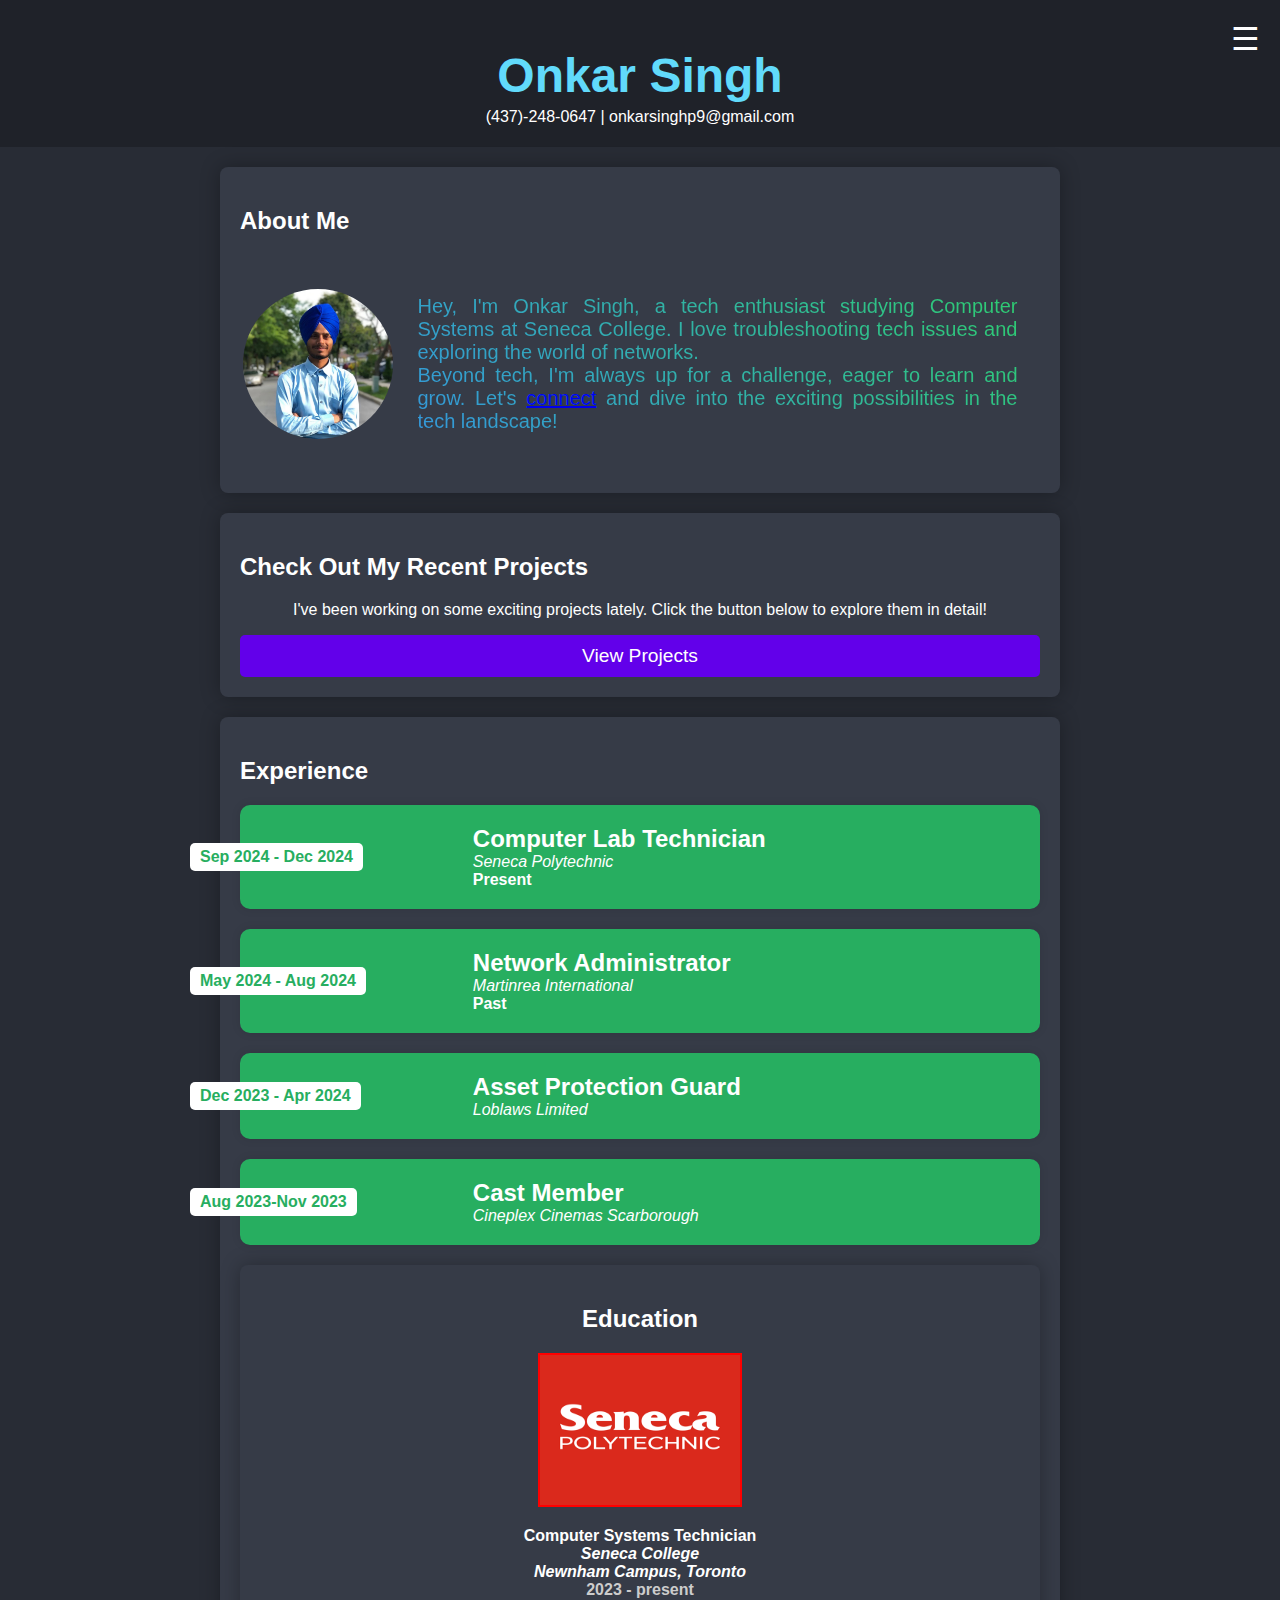
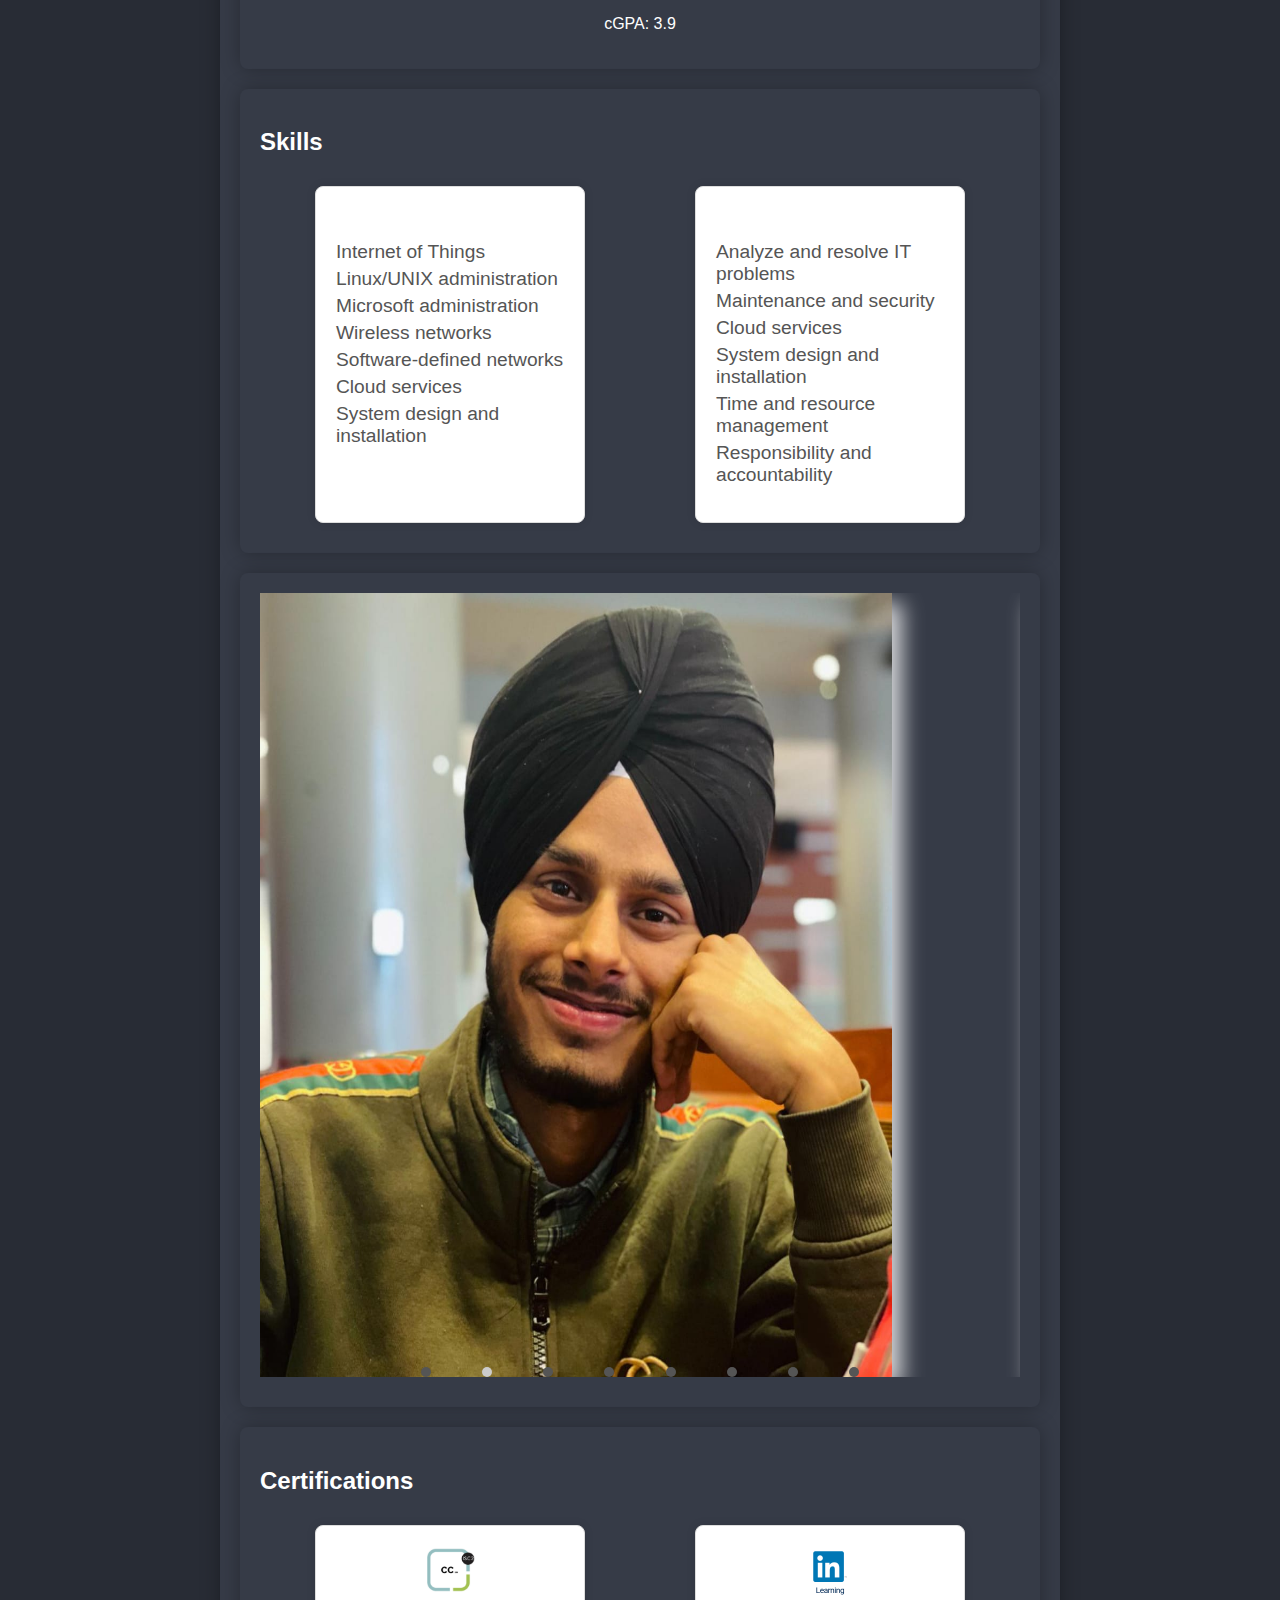
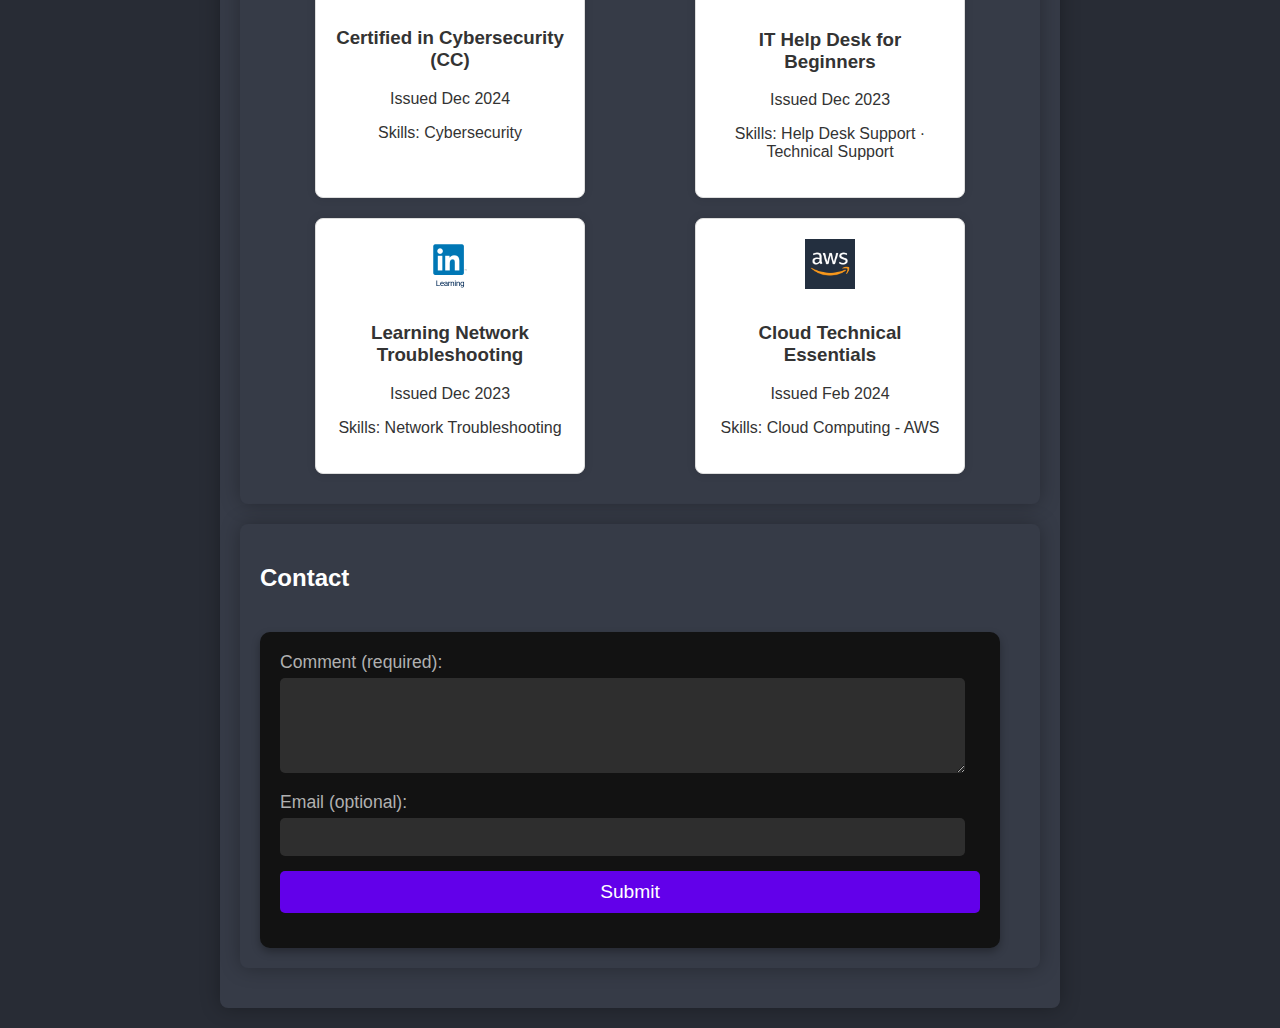
<file: index.html>
<!DOCTYPE html>
<!-- saved from url=(0049)https://onkarsinghp9.github.io/portfolio-website/ -->
<html lang="en"><head><meta http-equiv="Content-Type" content="text/html; charset=UTF-8">
    
    <meta name="viewport" content="width=device-width, initial-scale=1.0">
    <link rel="icon" href="favicon.ico" type="image/x-icon">
    <link rel="shortcut icon" href="favicon.ico" type="image/x-icon">
    <link rel="stylesheet" href="styles1.css">
    <title>Onkar Singh- Portfolio</title>
</head>
<body>
 <!--   <div class="loader-wrapper">
        <div class="loader"></div>
    </div>    -->
    <header>
        <!-- ... Your existing code ... -->
   <h1 class="name">Onkar Singh</h1>
   <div class="phone">(437)-248-0647 | onkarsinghp9@gmail.com</div>
   <!-- Add any additional header content as needed -->

<!-- ... Your existing code ... -->

 <div class="menu-btn" onclick="toggleMenu()">☰</div>
   </header>

   <nav class="menu">
       <ul>
           <li><a href="https://onkarsinghp9.github.io/portfolio-website/#" onclick="location.reload();" "="">Home</a></li>
           <li><a href="https://onkarsinghp9.github.io/portfolio-website/Resume.pdf" onclick="hideMenu()">Resume</a></li>
           <li><a href="https://onkarsinghp9.github.io/portfolio-website/#about" onclick="hideMenu()">About</a></li>
           <li><a href="https://onkarsinghp9.github.io/portfolio-website/#certifications" onclick="hideMenu()">Certifications</a></li>
           <li><a href="https://onkarsinghp9.github.io/portfolio-website/#skills" onclick="hideMenu()">Skills</a></li>
           <li><a href="https://onkarsinghp9.github.io/portfolio-website/#contact" onclick="hideMenu()">Contact</a></li>
           <li><a href="https://onkarsinghp9.github.io/portfolio-website/oldWebsite.html" onclick="hideMenu()" target="_blank">Just another website</a></li>
       </ul>
    <div class="theme-button" id="theme-button">Change Theme</div>
   </nav>
  <!-- ... Your existing code ... -->

   <!-- ... Your existing code ... -->
<section id="about" class="section">
   <h2>About Me</h2>
   <div class="profile-container">
      <div class="profile-image" id="profile-image" style="transform: scale(1.2); transition: transform 1s ease-in-out 0s; background-image: url(&quot;profile-image.jpg&quot;);"></div>
      <div class="profile-text">
         <p id="about-text">
           Hey, I'm Onkar Singh, a tech enthusiast studying Computer Systems at Seneca College. 
I love troubleshooting tech issues and exploring the world of networks. 
<br>Beyond tech, I'm always up for a challenge, eager to learn and grow.
 Let's <a href="https://www.linkedin.com/in/onkarsinghp9" target="_blank">connect</a> and
 dive into the exciting possibilities in the tech landscape!
   </p>

         <p></p>
      </div>
   </div>
</section>
<!-- ... Your existing code ... -->

<section>
   <h2>Check Out My Recent Projects</h2>
  <center> <p>I've been working on some exciting projects lately. Click the button below to explore them in detail!</p></center>
   <a href="https://onkar-singh.com/projects" target="_blank">
       <button class="projects-button">View Projects</button>
   </a>
</section>
<!-- New Timeline-based Experience section -->
<section id="experience-timeline">
    <h2>Experience</h2>
    <!-- Example for a single timeline-based experience entry -->
    <div class="experience-entry">
        <div class="time">Sep 2024 - Dec 2024</div>
        <div class="position">Computer Lab Technician</div>
        <div class="company">Seneca Polytechnic</div>
        <div class="year">Present</div>
    </div>
    
    <div class="experience-entry">
        <div class="time">May 2024 - Aug 2024</div>
        <div class="position">Network Administrator</div>
        <div class="company">Martinrea International</div>
        <div class="year">Past</div>
    </div>
    
    <div class="experience-entry">
        <div class="time">Dec 2023 - Apr 2024</div>
        <div class="position">Asset Protection Guard</div>
        <div class="company">Loblaws Limited</div>
        <div class="year"></div>
    </div>

    <div class="experience-entry">
        <div class="time">Aug 2023-Nov 2023</div>
        <div class="position">Cast Member</div>
        <div class="company">Cineplex Cinemas Scarborough</div>
        <div class="year"></div>
    </div>

 <section>
 <div style="text-align: center;">
    <h2>Education</h2>

    <div class="education-entry">
      <img src="seneca.png" alt="Seneca College" width="200" height="150" style="border: 2px solid red;">
      <p style="font-weight: bold;">Computer Systems Technician<br>
      <span style="font-style: italic;">Seneca College</span><br>
      <span style="font-style: italic;">Newnham Campus, Toronto</span><br>
      <span style="color: #ccc;">2023 - present</span>
      </p>
      <p>cGPA: 3.9</p>
    </div>

</div>
  
  </section>
    

<!-- ... Your existing code ... -->
<section id="skills" class="section skills-section">
   <h2>Skills</h2>
   <div class="skills-container">
      <div class="skill" data-text="Technical Skills">
         <h3></h3>
         <ul>
            <li>Internet of Things</li>
            <li>Linux/UNIX administration</li>
            <li>Microsoft administration</li>
            <li>Wireless networks</li>
            <li>Software-defined networks</li>
            <li>Cloud services</li>
            <li>System design and installation</li>
         </ul>
      </div>
      <div class="skill" data-text="Problem-solving skills">
         <h3></h3>
         <ul>
            <li>Analyze and resolve IT problems</li>
            <li>Maintenance and security</li>
            <li>Cloud services</li>
            <li>System design and installation</li>
            <li>Time and resource management</li>
            <li>Responsibility and accountability</li>
         </ul>
      </div>
      <!-- Add more skill categories as needed -->
     
   </div>
</section>

    
    
<section id="dynamic-content" class="dynamic-content">
   <div class="carousel-container">
      <div class="carousel" id="image-carousel" style="transition: transform 1s ease-in-out 0s; transform: translateX(-100%);">
         <img src="image1.jpg" alt="Image 1">
         <img src="image2.jpg" alt="Image 2">
         <img src="image3.jpg" alt="Image 3">
         <img src="image4.jpg" alt="Image 4">
      </div>
   </div>

   <div class="carousel-dots" id="carousel-dots"><div class="dot"></div><div class="dot active-dot"></div><div class="dot"></div><div class="dot"></div></div>
</section>


 



   
<section id="certifications" class="section certifications-section">
   <h2>Certifications</h2>


   <div class="certifications-container">
      <div class="certification" onclick="window.open(&#39;https://www.credly.com/badges/5dff6a95-ab41-44dc-95c7-4e1e3a0ddc8d/linked_in_profile&#39;, &#39;_blank&#39;);">
         <img src="cc_logo.png" alt="CC logo">
         <h3>Certified in Cybersecurity (CC)</h3>
         <p>Issued Dec 2024</p>
         <p>Skills: Cybersecurity<br> </p>
      </div>


      <div class="certification" onclick="window.open(&#39;https://www.linkedin.com/in/onkarsinghp9&#39;, &#39;_blank&#39;);">
         <img src="linkedin-logo.png" alt="LinkedIn Logo">
         <h3>IT Help Desk for Beginners</h3>
         <p>Issued Dec 2023</p>
         <p>Skills: Help Desk Support · Technical Support</p>
      </div>
      <div class="certification" onclick="window.open(&#39;https://www.linkedin.com/in/onkarsinghp9&#39;, &#39;_blank&#39;);">
         <img src="linkedin-logo.png" alt="LinkedIn Logo">
         <h3>Learning Network Troubleshooting</h3>
         <p>Issued Dec 2023</p>
         <p>Skills: Network Troubleshooting</p>
      </div>
      <div class="certification" onclick="window.open(&#39;AWS_cert.pdf&#39;, &#39;_blank&#39;);">
         <img src="AWS_logo.jpg" alt="LinkedIn Logo">
         <h3>Cloud Technical Essentials</h3>
         <p>Issued Feb 2024</p>
         <p>Skills: Cloud Computing - AWS<br> </p>
      </div>
      <!-- Add more certifications as needed -->
   </div>
</section>
<!-- ... Your existing code ... -->



<!-- ... Your existing code ... -->



<section>
   <h2>Contact</h2>




<div class="contact-container">
<div class="form-container">
    <form id="feedback-form" method="post" action="https://script.google.com/macros/s/AKfycbyjCvHEPbJV69ACusfwmjzp-DXpVsIb9R_VhYlGpr12S1kBwsGbLJOTKuoEvNrhw8MNQA/exec">
        <div class="form-group">
            <label for="comment">Comment (required):</label>
            <textarea id="comment" name="comment" rows="5" required></textarea>
        </div>
        <div class="form-group">
            <label for="email">Email (optional):</label>
            <input type="email" id="email" name="email">
        </div>
        <div class="form-group">
            <button type="submit">Submit</button>
        </div>
    </form>
</div>


    
<div class="linkedin-container">
<div class="badge-base LI-profile-badge" data-locale="en_US" data-size="medium" data-theme="dark" data-type="VERTICAL" data-vanity="onkarsinghp9" data-version="v1"></div>
              
</div></div>

</section>

<script src="script.js"></script>


</body></html>
</file>
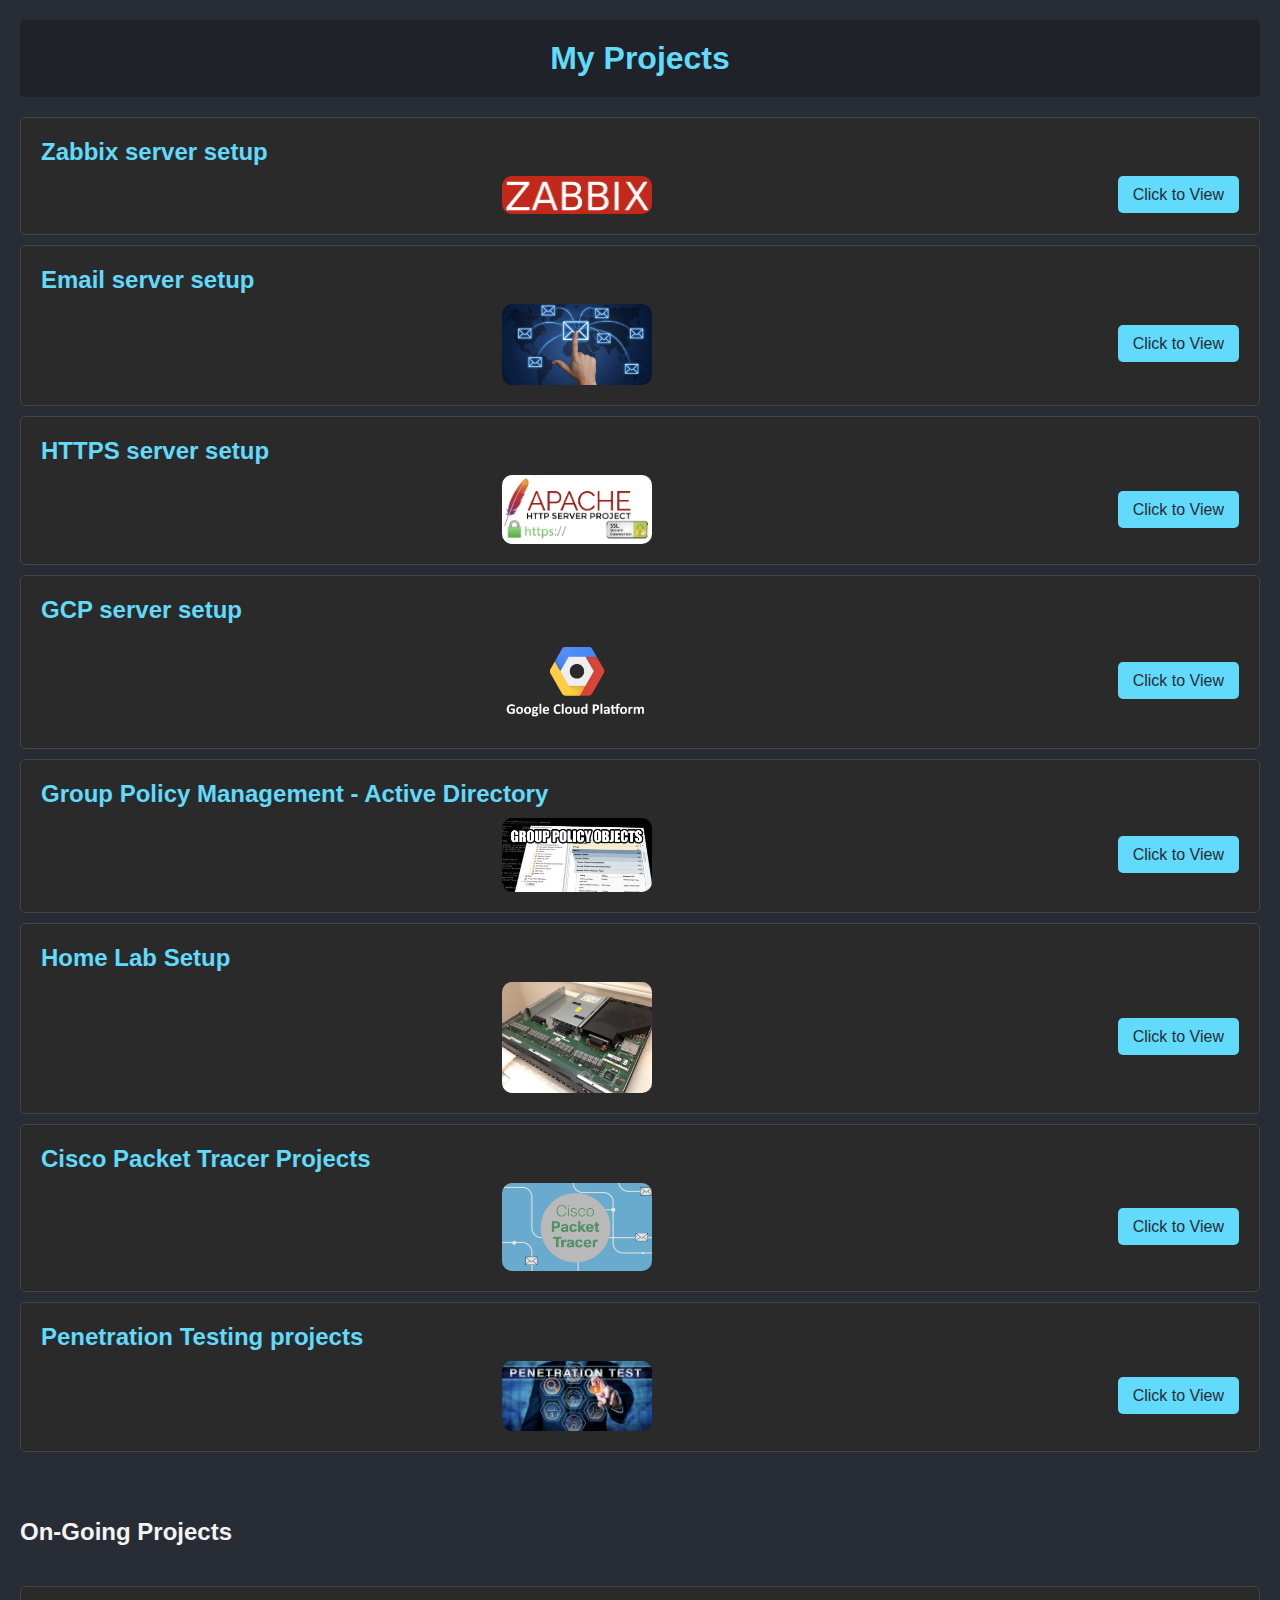
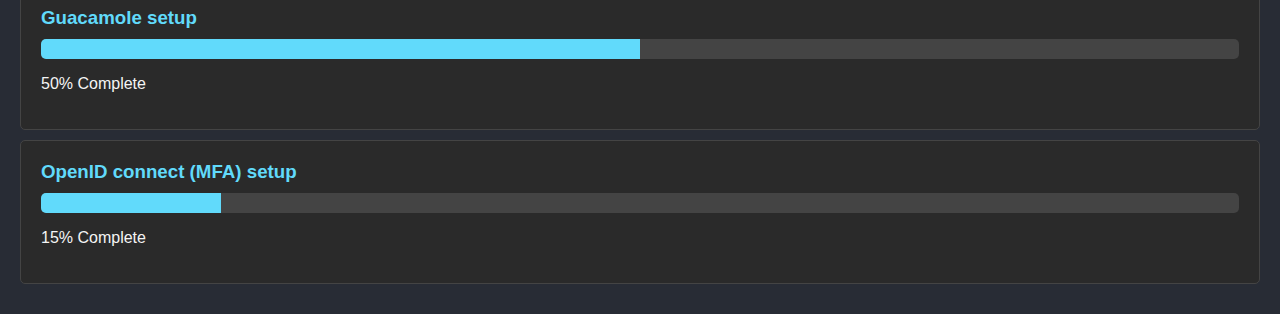
<file: projects/index.html>
<!DOCTYPE html>
<html lang="en">
<head>
    <meta charset="UTF-8">
    <meta name="viewport" content="width=device-width, initial-scale=1.0">
    <title>My Portfolio</title>
    <link rel="stylesheet" href="styles.css">
</head>
<body>
    <header>
        <h1>My Projects</h1>
    </header>





    <div class="project">
        <a href="documentation/zabbix_documentation.pdf" class="project-link">
            <h2>Zabbix server setup</h2>
            <div class="project-content">
                <div class="image-container">
                    <img src="project_images/zabbix_banner.png" alt="Zabbix Project" class="project-image">
                </div>
                <div class="button-container">
                    <span class="view-button">Click to View</span>
                </div>
            </div>
        </a>
    </div>
    <div class="project">
        <a href="documentation/email_documentation.pdf" class="project-link">
            <h2>Email server setup</h2>
            <div class="project-content">
                <div class="image-container">
                    <img src="project_images/email_banner.png" alt="Project 1" class="project-image">
                </div>
                <div class="button-container">
                    <span class="view-button">Click to View</span>
                </div>
            </div>
        </a>
    </div>

    <div class="project">
        <a href="documentation/https_documentation.pdf" class="project-link">
            <h2>HTTPS server setup</h2>
            <div class="project-content">
                <div class="image-container">
                    <img src="project_images/https_banner.png" alt="Project 2" class="project-image">
                </div>
                <div class="button-container">
                    <span class="view-button">Click to View</span>
                </div>
            </div>
        </a>
    </div>

    <div class="project">
        <a href="documentation/gcp_documentation.pdf" class="project-link">
            <h2>GCP server setup</h2>
            <div class="project-content">
                <div class="image-container">
                    <img src="project_images/gcp_banner.png" alt="Project 3" class="project-image">
                </div>
                <div class="button-container">
                    <span class="view-button">Click to View</span>
                </div>
            </div>
        </a>
    </div>

    <div class="project">
        <a href="documentation/gpo_documentation.pdf" class="project-link">
            <h2>Group Policy Management - Active Directory</h2>
            <div class="project-content">
                <div class="image-container">
                    <img src="project_images/gpo_banner.png" alt="gpo.png" class="project-image">
                </div>
                <div class="button-container">
                    <span class="view-button">Click to View</span>
                </div>
            </div>
        </a>
    </div>

    <div class="project">
        <a href="documentation/homelab_documentation.pdf" class="project-link">
            <h2>Home Lab Setup</h2>
            <div class="project-content">
                <div class="image-container">
                    <img src="project_images/homelab_banner.png" alt="Project 4" class="project-image">
                </div>
                <div class="button-container">
                    <span class="view-button">Click to View</span>
                </div>
            </div>
        </a>
    </div>

    <div class="project">
        <a href="documentation/cisco_documentation.pdf" class="project-link">
            <h2>Cisco Packet Tracer Projects</h2>
            <div class="project-content">
                <div class="image-container">
                    <img src="project_images/cisco_banner.png" alt="Project 5" class="project-image">
                </div>
                <div class="button-container">
                    <span class="view-button">Click to View</span>
                </div>
            </div>
        </a>
    </div>

    <div class="project">
        <a href="documentation/PenetrationTesting_documentation.pdf" class="project-link">
            <h2>Penetration Testing projects</h2>
            <div class="project-content">
                <div class="image-container">
                    <img src="project_images/penetrationTesting_banner.png" alt="Project 3" class="project-image">
                </div>
                <div class="button-container">
                    <span class="view-button">Click to View</span>
                </div>
            </div>
        </a>
    </div>
<br><br>
    <h2>On-Going Projects</h2>
    <div class="current-projects">
        

        <div class="project-progress">
            <h3>Guacamole setup</h3>
            <div class="progress-container">
                <div class="progress-bar" style="width: 50%;"></div>
            </div>
            <p>50% Complete</p>
        </div>

        <div class="project-progress">
            <h3>OpenID connect (MFA) setup</h3>
            <div class="progress-container">
                <div class="progress-bar" style="width: 15%;"></div>
            </div>
            <p>15% Complete</p>
</file>
<file: styles1.css>
body {
   font-family: 'Arial', sans-serif;
   margin: 0;
   padding: 0;
   background-color: #282c35; /* Dark background color */
   color: #fff; /* Text color */
}

#background {
   position: fixed; /* Fixed position to cover the whole viewport */
   top: 0;
   left: 0;
   width: 100%;
   height: 100%;
   opacity: 0;
   transition: opacity 2s ease-in-out; /* Fade-in effect */
   background-size: cover;
   background-repeat: no-repeat;
   background-position: center;
   z-index: -1; /* Ensures the background is behind other content */
}

.loader-wrapper {
    position: fixed;
    top: 0;
    left: 0;
    width: 100%;
    height: 100%;
    background: rgba(255, 255, 255, 0.8);
    display: flex;
    justify-content: center;
    align-items: center;
    z-index: 9999;
}

.loader {
    border: 8px solid #f3f3f3;
    border-top: 8px solid #3498db;
    border-radius: 50%;
    width: 50px;
    height: 50px;
    animation: spin 1s linear infinite;
}

@keyframes spin {
    0% { transform: rotate(0deg); }
    100% { transform: rotate(360deg); }
}
.loader-wrapper {
    position: fixed;
    top: 0;
    left: 0;
    width: 100%;
    height: 100%;
    background: rgba(255, 255, 255, 0.8);
    display: flex;
    justify-content: center;
    align-items: center;
    z-index: 9999;
}

.loader {
    border: 8px solid #f3f3f3;
    border-top: 8px solid #3498db;
    border-radius: 50%;
    width: 50px;
    height: 50px;
    animation: spin 1s linear infinite;
}

@keyframes spin {
    0% { transform: rotate(0deg); }
    100% { transform: rotate(360deg); }
}


header {
   background-color: #1f2229; /* Slightly darker header color */
   text-align: center;
   padding: 1em 0;
   margin-bottom: 0px;
}

.name {
   margin-bottom: 5px;
}

.phone {
   margin-bottom: 5px;
}

h1 {
   display: inline-block;
   font-size: 3em;
   color: #61dafb; /* Bright blue color for the first letter */
}

.small-letters {
   font-size: 0.8em;
   color: #61dafb; /* Same color as the first letter */
}

section {
   max-width: 800px;
   margin: 20px auto;
   padding: 20px;
   background-color: #363b47; /* Slightly darker content background color */
   border-radius: 8px;
   box-shadow: 0 0 20px rgba(0, 0, 0, 0.3);
}
/* Add these styles at the end of your existing styles */



.menu-btn {
   font-size: 2em;
   cursor: pointer;
   position: absolute;
   top: 20px;
   right: 20px;
   z-index: 2; /* Ensure the menu button is above the menu */
   transition: color 1s ease-in-out;
}



.menu {
   display: none;
   position: fixed;
   top: 0;
   right: 0;
   width: 60%;
   max-width: 300px;
   background-color: #1f2229;
   padding: 20px;
   box-shadow: 0 0 20px rgba(0, 0, 0, 0.5);
   z-index: 1;
   transition: transform 1s ease-in-out; 
}



.menu ul {
   list-style: none;
   padding: 0;
}

.menu li {
   margin-bottom: 10px;
   font-size: 1.5em;
}

.menu a {
   color: #61dafb;
   text-decoration: none;
}

/* ... Your existing styles ... */
/* ... Your existing styles ... */

.theme-button {
   cursor: pointer;
   padding: 10px;
   margin-top: 20px;
   background-color: #3498db; /* Default theme color */
   color: #fff;
   border: none;
   border-radius: 5px;
   transition: background-color 0.5s ease-in-out; /* Added transition property */
}



/* ... Your existing styles ... */

/* ... Your existing styles ... */

.dynamic-content {
   max-width: 800px;
   margin: 20px auto;
   padding: 20px;
   background-color: #363b47;
   border-radius: 8px;
   box-shadow: 0 0 20px rgba(0, 0, 0, 0.3);
   overflow: hidden;
}

/* ... Your existing styles ... */

/* ... Your existing styles ... */

.carousel-container {
   position: relative;
   overflow: hidden;
}

.carousel-dots {
   position: relative;
   bottom: 10px;
   left: 50%;
   transform: translateX(-50%);
   display: flex;
   justify-content: center;
   align-items: center;
}

.dot {
   width: 10px;
   height: 10px;
   border-radius: 50%;
   background-color: #555;
   margin: 0 2vw;
   cursor: pointer;
}

.active-dot {
   background-color: #ccc;
}

/* ... Your existing styles ... */


.carousel {
   display: flex;
   gap: 10vw; /* Set the gap to 3vw */
   transition: transform 1s ease-in-out;
}

.carousel img {
   
   width: calc(100% - 10vw); /* Adjust the width and gap */
   box-shadow: 10px 10px 20px rgba(255, 255, 255, 0.8);
}
/* ... Your existing styles ... */


/* ... Your existing styles ... */

ul {
   list-style: none;
   padding: 0;
}

li {
   margin-bottom: 10px;
   font-size: 1.2em; /* Larger font size for list items */
}

/* Add more styles as needed */



/* ... Your existing styles ... */

.section .profile-container {
   display: flex;
   align-items: center;
   justify-content: space-around;
   margin-top: 20px;
}

/* ... Your existing styles ... */
/* Add this to your existing CSS styles */

.section #about-me {
   background: linear-gradient(45deg, #3498db, #2ecc71);
   -webkit-background-clip: text;
   color: transparent;
   font-size: 20px;
}

/* Adjust the gradient colors and angle as per your preference */

/* ... Your existing styles ... */

.section .profile-image {
   width: 150px;
   height: 150px;
   background-color: #3498db;
   border-radius: 50%;
   background-size: cover;
   background-position: center;
   overflow: hidden;

   /* Add any additional styling for the profile image */
}

#about-text {
   background: linear-gradient(45deg, #3498db, #2ecc71);
   -webkit-background-clip: text;
   color: transparent;
   font-size: 20px;
}

/* ... Your existing styles ... */


.section .profile-text {
   max-width: 600px;
   text-align: justify;
   padding: 20px;
}

/* ... Your existing styles ... */

.section #certifications {
   background-color: #f9f9f9;
   padding: 40px 0;
}

.section.certifications-section.active #certifications {
   opacity: 1;
}

.section .certifications-container {
   display: flex;
   justify-content: space-around;
   flex-wrap: wrap;
}

/* ... Your existing styles ... */

.section .certification {
   width: 30%;
   padding: 20px;
   margin: 10px;
   border: 1px solid #ddd;
   border-radius: 8px;
   background-color: #fff;
   box-shadow: 0 0 10px rgba(0, 0, 0, 0.1);
   text-align: center;
   color: #333; /* Adjust text color to make it visible */
}

.section .certification:hover {
    box-shadow: 0 0 15px rgba(255, 255, 255, 0.5);
}


.section .certification img {
   width: 50px; /* Adjust the size of the logo */
   margin-bottom: 10px;
}



.section #skills {
   background-color: #f9f9f9;
   padding: 40px 0;
   opacity: 0;
   transition: opacity 0.6s ease-in-out;
}

.section.skills-section.active #skills {
   opacity: 1;
}

.section .skills-container .skill h3 {
   font-size: 18px;
   margin-bottom: 10px;
   color: #3498db;
   white-space: nowrap; /* Prevent line breaks */
   overflow: hidden; /* Hide overflowing content */
   border-right: 2px solid #3498db; /* Create a blinking cursor effect */
   animation: typing 1s steps(20, end) forwards;
}

.section .skills-container {
   display: flex;
   justify-content: space-around;
   flex-wrap: wrap;
}

.section .skill {
   width: 30%;
   padding: 20px;
   margin: 10px;
   border: 1px solid #ddd;
   border-radius: 8px;
   background-color: #fff;
   box-shadow: 0 0 10px rgba(0, 0, 0, 0.1);
   transform-origin: center;
   transition: transform 0.3s ease-in-out;
   animation: fadeInUp 1s ease-out;
}

.section .skill:hover {
   transform: scale(1.05);
}

.section .skill h3 {
   font-size: 18px;
   margin-bottom: 10px;
   color: #3498db;
}

.section .skill ul {
   list-style: none;
   padding: 0;
}

.section .skill li {
   margin-bottom: 5px;
   color: #555;
}

/* Animation Keyframes */
@keyframes fadeInUp {
   from {
      opacity: 0;
      transform: translateY(20px);
   }
   to {
      opacity: 1;
      transform: translateY(0);
   }
}

/* New styles for a timeline-based experience section */


.experience-entry {
    position: relative;
    margin-bottom: 20px;
    padding: 20px;
    background-color: #27ae60;
    color: #fff;
    border-radius: 10px;
    box-shadow: 0 0 10px rgba(0, 0, 0, 0.1);
}

.time {
    position: absolute;
    top: 50%;
    left: -50px;
    transform: translateY(-50%);
    background-color: #fff;
    color: #27ae60;
    padding: 5px 10px;
    border-radius: 5px;
    font-weight: bold;
}

.position {
    font-size: 1.5em;
    font-weight: bold;
    position: relative; /* Set to relative */
    left: 28%; /* Adjust the value as needed */
}

.company {
    font-style: italic;
    position: relative; /* Set to relative */
    left: 28%; /* Adjust the value as needed */
}

.year {
    font-weight: bold;
    position: relative; /* Set to relative */
    left: 28%; /* Adjust the value as needed */
}

/*comment section*/
.contact-container {
    display: flex;
    justify-content: flex-start;
    align-items: flex-start;
    gap: 20px;
    margin-top: 20px;
}

.form-container {
        background-color: #121212;
        padding: 20px;
        border-radius: 10px;
        box-shadow: 0 4px 8px rgba(0, 0, 0, 0.3);
        color: #e0e0e0;
        flex: 1 1 300px;
        margin-top: 20px;
    }

.linkedin-container {
    flex-shrink: 0;  /* Prevent shrinking, but allow form to take space */
    max-width: 150px; /* Control width of LinkedIn badge container */
}

/* Handling layout if LinkedIn badge is missing */
.linkedin-container:empty {
    display: none;  /* If LinkedIn badge doesn't load, hide the container */
}

    .form-group {
        margin-bottom: 15px;
    }

    label {
        display: block;
        font-size: 1.1em;
        margin-bottom: 5px;
        color: #b0b0b0;
    }

    textarea, input {
        width: 95%;
        padding: 10px;
        border: none;
        border-radius: 5px;
        background-color: #2e2e2e;
        color: #e0e0e0;
        font-size: 1em;
    }

    textarea:focus, input:focus {
        outline: none;
        border: 2px solid #6200ea;
        box-shadow: 0 0 5px #6200ea;
    }

    button {
        width: 100%;
        padding: 10px;
        background-color: #6200ea;
        color: #ffffff;
        border: none;
        border-radius: 5px;
        font-size: 1.2em;
        cursor: pointer;
        transition: background-color 0.3s;
    }

    button:hover {
        background-color: #3700b3;
    }

    .contact-section {
        display: flex;
        flex-wrap: wrap;
    }

    .contact-info {
        flex: 1 1 300px;
        margin-right: 20px;
    }
</file>
<file: projects/styles.css>
body {
    font-family: Arial, sans-serif;
    margin: 0;
    padding: 20px;
    background-color: #282c35; /* Main body background */
    color: #f4f4f4; /* Default text color */
}

header {
    background-color: #1f2229; /* Header background */
    text-align: center;
    padding: 20px;
    border-radius: 5px;
    margin-bottom: 20px;
}

header h1 {
    color: #61dafb; /* H1 heading color */
    margin: 0;
}

.project {
    background: #2a2a2a; /* Dark card background */
    border: 1px solid #444; /* Darker border */
    border-radius: 5px;
    padding: 20px;
    margin: 10px 0;
    transition: transform 0.3s, box-shadow 0.3s; /* Transition for pop-out effect */
}

.project:hover {
    transform: scale(1.05); /* Slightly increase size on hover */
    box-shadow: 0 4px 20px rgba(0, 0, 0, 0.5); /* Add shadow for depth */
}

.project-link {
    text-decoration: none; /* Remove underline from link */
    color: inherit; /* Inherit text color from parent */
}

.project h2 {
    margin: 0;
    font-size: 1.5em;
    color: #61dafb; /* Project title color */
}

.project-image {
    width: 150px; /* Adjust size as needed */
    height: auto;
    border-radius: 10px; /* Curved borders */
}

.view-button {
    padding: 10px 15px;
    background-color: #61dafb; /* Button color */
    color: #282c35; /* Text color for button */
    text-decoration: none;
    border-radius: 5px;
    transition: background-color 0.3s;
}

.view-button:hover {
    background-color: #4db8e5; /* Slightly darker button on hover */
}

.current-projects {
    margin-top: 40px; /* Space above the section */
}

.project-progress {
    background: #2a2a2a; /* Dark background for progress sections */
    border: 1px solid #444; /* Darker border */
    border-radius: 5px;
    padding: 20px;
    margin: 10px 0;
}

.project-progress h3 {
    margin: 0 0 10px; /* Margin below title */
    color: #61dafb; /* Title color */
}

.progress-container {
    background: #444; /* Background for progress bar */
    border-radius: 5px;
    height: 20px; /* Height of the progress bar */
    overflow: hidden; /* Ensures that any overflow is clipped */
}

.progress-bar {
    background: #61dafb; /* Color of the progress */
    height: 100%; /* Fill the container */
    transition: width 0.5s; /* Smooth transition for width change */
}

.project-content {
    display: flex; /* Use flexbox for layout */
    align-items: center; /* Align items vertically */
    justify-content: space-between; /* Space between image and button */
    margin-top: 10px; /* Space between heading and content */
}

.image-container {
    flex: 1; /* Allow the image container to grow */
    display: flex; /* Use flexbox for centering */
    justify-content: center; /* Center the image within this container */
}

.button-container {
    margin-left: 5px; /* Minimal space between image and button */
    flex: 0 0 auto; /* Prevent the button container from growing */
}
</file>
